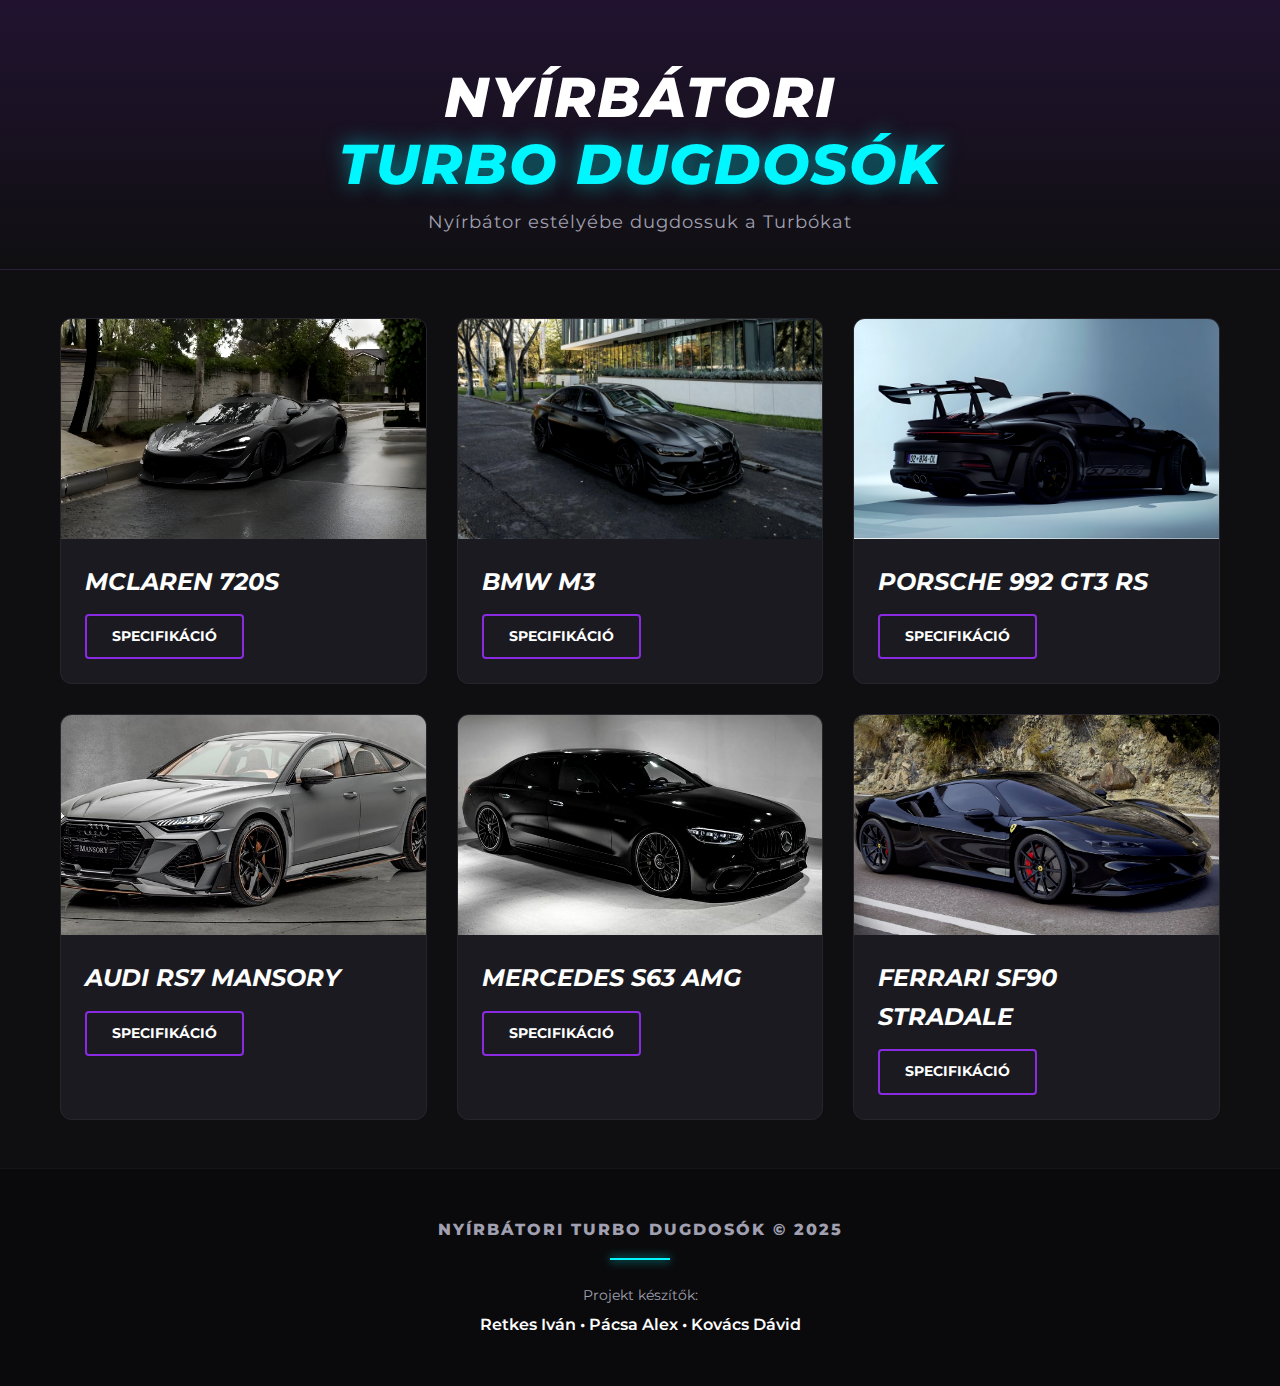
<file: index.html>
<!DOCTYPE html>
<html lang="hu">
<head>
    <meta charset="UTF-8">
    <meta name="viewport" content="width=device-width, initial-scale=1.0">
    <title>Nyírbátori Turbo Dugdosók</title>
    <link rel="stylesheet" href="styles/style.css">

    <link href="https://fonts.googleapis.com/css2?family=Montserrat:wght@400;700;800&display=swap" rel="stylesheet">
</head>
<body>

    <header class="main-header">
        <div class="container">
            <h1>NYÍRBÁTORI <br><span class="highlight">TURBO DUGDOSÓK</span></h1>
            <p>Nyírbátor estélyébe dugdossuk a Turbókat</p>
        </div>
    </header>

    <main>
        <section class="container">
            <div class="gallery-grid">

                <article class="card">
                    <div class="card-image-wrapper">
                        <img src="img.vid/720/mc720.jpg" alt="720 Turbo" data-spec-video="img.vid/720/720.mp4">
                    </div>
                    <div class="card-content">
                        <h2>Mclaren 720s</h2>
                        <div class="card-actions">
                            <a href="#" class="btn specs-btn" data-spec-video="img.vid/720/720.mp4" data-hp="710" data-accel="2.9s" data-top="341 km/h">Specifikáció</a>
                        </div>
                    </div>
                </article>

                <article class="card">
                    <div class="card-image-wrapper">
                        <img src="img.vid/bmwm3/bmwm3.png" alt="BMW M3" data-spec-video="img.vid/bmwm3/bmwm3.mp4">
                    </div>
                    <div class="card-content">
                        <h2>BMW M3</h2>
                        <div class="card-actions">
                            <a href="#" class="btn specs-btn" data-spec-video="img.vid/bmwm3/bmwm3.mp4" data-hp="500" data-accel="3.9s" data-top="290 km/h">Specifikáció</a>
                        </div>
                    </div>
                </article>

                <article class="card">
                    <div class="card-image-wrapper">
                        <img src="img.vid/psc992/psc992.jpg" alt="Porsche 992" data-spec-video="img.vid/psc992/psc992.mp4">
                    </div>
                    <div class="card-content">
                        <h2>Porsche 992 GT3 RS</h2>
                        <div class="card-actions">
                            <a href="#" class="btn specs-btn" data-spec-video="img.vid/psc992/psc992.mp4" data-hp="518" data-accel="3.2s" data-top="312 km/h">Specifikáció</a>
                        </div>
                    </div>
                </article>

                <article class="card">
                    <div class="card-image-wrapper">
                        <img src="img.vid/rs7/rs7.jpg" alt="Audi RS7" data-spec-video="img.vid/rs7/rs7vid.mp4">
                    </div>
                    <div class="card-content">
                        <h2>Audi RS7 Mansory</h2>
                        <div class="card-actions">
                            <a href="#" class="btn specs-btn" data-spec-video="img.vid/rs7/rs7vid.mp4" data-hp="720" data-accel="3.1s" data-top="330 km/h">Specifikáció</a>
                        </div>
                    </div>
                </article>

                <article class="card">
                    <div class="card-image-wrapper">
                        <img src="img.vid/s63/s63.jpg" alt="Mercedes S63" data-spec-video="img.vid/s63/s63.mp4">
                    </div>
                    <div class="card-content">
                        <h2>Mercedes S63 AMG</h2>
                        <div class="card-actions">
                            <a href="#" class="btn specs-btn" data-spec-video="img.vid/s63/s63.mp4" data-hp="603" data-accel="3.5s" data-top="250 km/h">Specifikáció</a>
                        </div>
                    </div>
                </article>

                <article class="card">
                    <div class="card-image-wrapper">
                        <img src="img.vid/sf90/sf90.jpg" alt="Ferrari SF90" data-spec-video="img.vid/sf90/sf90.mp4">
                    </div>
                    <div class="card-content">
                        <h2>Ferrari SF90 Stradale</h2>
                        <div class="card-actions">
                            <a href="#" class="btn specs-btn" data-spec-video="img.vid/sf90/sf90.mp4" data-hp="986" data-accel="2.5s" data-top="340 km/h">Specifikáció</a>
                        </div>
                    </div>
                </article>

            </div>
        </section>

        <div id="specsModal" style="display:none;position:fixed;inset:0;align-items:center;justify-content:center;background:rgba(0,0,0,0.75);z-index:1100;padding:60px 20px;pointer-events:auto;">
            <div id="specsInner" style="background:#070707;color:#fff;border-radius:10px;padding:16px;max-width:900px;width:96%;box-shadow:0 12px 40px rgba(0,0,0,0.7);position:relative;display:flex;gap:22px;align-items:center;max-height:calc(100vh - 140px);overflow:hidden;flex-direction:row;">
                <button id="closeSpecs" style="position:absolute;right:12px;top:12px;background:#fff;color:#000;border-radius:50%;width:36px;height:36px;border:0;cursor:pointer;box-shadow:0 4px 12px rgba(0,0,0,0.4);">✕</button>
                <button id="rotateSpecs" title="Rotate video" style="position:absolute;right:60px;top:12px;background:transparent;color:#fff;border-radius:50%;width:36px;height:36px;border:1px solid rgba(255,255,255,0.08);cursor:pointer;display:flex;align-items:center;justify-content:center;">⤾</button>

                <div id="specsMediaWrap" style="flex:0 0 68%;display:flex;align-items:center;justify-content:center;height:calc(100vh - 220px);">
                    <video id="specsVideo" playsinline muted loop style="width:100%;height:100%;background:#000;border-radius:10px;object-fit:cover;box-shadow:0 10px 30px rgba(0,0,0,0.6);transform:rotate(0deg);transition:transform 200ms ease;max-width:100%;max-height:100%;"></video>
                </div>

                <div id="specsTextWrap" style="flex:0 0 32%;min-width:220px;max-width:320px;padding-left:16px;border-left:1px solid rgba(255,255,255,0.06);display:flex;flex-direction:column;gap:12px;overflow:hidden;">
                    <h3 id="specsTitle" style="margin:0;font-size:1.25rem;font-weight:800;color:#fff"></h3>
                    <div id="specsList" style="font-size:0.98rem;line-height:1.6;color:#e6e6e6;">
                    </div>
                    <div style="margin-top:auto;font-size:0.85rem;color:#a8a8a8;">Bezáráshoz kattints az X-re vagy a háttérre.</div>
                </div>
            </div>
        </div>

        <script>
            (function(){
                const body = document.body;
                const specsModal = document.getElementById('specsModal');
                const specsInner = document.getElementById('specsInner');
                const specsMediaWrap = document.getElementById('specsMediaWrap');
                const specsTextWrap = document.getElementById('specsTextWrap');
                const specsTitle = document.getElementById('specsTitle');
                const specsList = document.getElementById('specsList');
                const specsVideo = document.getElementById('specsVideo');
                const closeSpecs = document.getElementById('closeSpecs');
                const rotateSpecs = document.getElementById('rotateSpecs');
                let _rotation = 0;

                function applyLandscapeLayout(){
                    specsInner.style.flexDirection = 'column';
                    specsInner.style.maxWidth = '1100px';
                    specsInner.style.width = '85%';
                    specsInner.style.maxHeight = '70vh';
                    specsInner.style.overflow = 'hidden';
                    specsInner.style.alignItems = 'stretch';
                    specsInner.style.padding = '18px';

                    specsMediaWrap.style.flex = '0 0 auto';
                    specsMediaWrap.style.height = 'auto';
                    specsMediaWrap.style.display = 'flex';
                    specsMediaWrap.style.alignItems = 'center';
                    specsMediaWrap.style.justifyContent = 'center';
                    specsVideo.style.width = '100%';
                    specsVideo.style.height = 'auto';
                    specsVideo.style.aspectRatio = '16/9';
                    specsVideo.style.maxHeight = '60vh';
                    specsVideo.style.borderRadius = '8px';

                    specsTextWrap.style.flex = '0 0 100%';
                    specsTextWrap.style.minWidth = '0';
                    specsTextWrap.style.paddingLeft = '0';
                    specsTextWrap.style.borderLeft = 'none';
                    specsTextWrap.style.borderTop = '1px solid rgba(255,255,255,0.06)';
                    specsTextWrap.style.paddingTop = '16px';
                    specsTextWrap.style.display = 'flex';
                    specsTextWrap.style.flexDirection = 'column';
                    specsTextWrap.style.alignItems = 'flex-start';
                    specsTextWrap.style.justifyContent = 'flex-start';
                    specsTextWrap.style.gap = '10px';
                    specsTextWrap.style.background = 'linear-gradient(180deg, rgba(255,255,255,0.01), transparent)';

                    specsTitle.style.textAlign = 'left';
                    specsTitle.style.fontSize = '1.15rem';
                    specsList.style.fontSize = '1rem';
                    specsList.style.lineHeight = '1.5';
                    specsList.style.color = '#e6e6e6';
                }

                function applyPortraitLayout(){
                    specsInner.style.flexDirection = 'row';
                    specsInner.style.maxWidth = '900px';
                    specsInner.style.width = '96%';
                    specsInner.style.maxHeight = 'calc(100vh - 140px)';
                    specsInner.style.overflow = 'hidden';

                    specsMediaWrap.style.flex = '0 0 68%';
                    specsMediaWrap.style.height = 'calc(100vh - 220px)';
                    specsVideo.style.width = '100%';
                    specsVideo.style.height = '100%';
                    specsVideo.style.aspectRatio = '';
                    specsVideo.style.maxHeight = '';

                    specsTextWrap.style.flex = '0 0 32%';
                    specsTextWrap.style.minWidth = '220px';
                    specsTextWrap.style.paddingLeft = '16px';
                    specsTextWrap.style.borderLeft = '1px solid rgba(255,255,255,0.06)';
                    specsTextWrap.style.borderTop = 'none';
                    specsTextWrap.style.paddingTop = '0';
                }

                function openSpecs(btn){
                    const card = btn.closest('.card');
                    const title = card.querySelector('h2').innerText;
                    const hp = btn.dataset.hp || '-';
                    const accel = btn.dataset.accel || '-';
                    const top = btn.dataset.top || '-';
                    const video = btn.dataset.specVideo || '';
                    const forcedOrientation = (btn.dataset.orientation || '').toLowerCase();

                    specsTitle.textContent = title;
                    specsList.innerHTML = `
                        <div style="margin-bottom:8px;color:#ffddcc">🔥 Teljesítmény: <strong style=\"color:#fff\">${hp} LE</strong></div>
                        <div style="margin-bottom:8px;color:#cfe8ff">⚡ 0-100 km/h: <strong style=\"color:#fff\">${accel}</strong></div>
                        <div style="margin-bottom:8px;color:#d6ffd6">🏁 Végsebesség: <strong style=\"color:#fff\">${top}</strong></div>
                    `;

                    applyPortraitLayout();

                    if(window._specsMetaHandler){
                        specsVideo.removeEventListener('loadedmetadata', window._specsMetaHandler);
                        window._specsMetaHandler = null;
                    }
                    if(window._specsFallback) { clearTimeout(window._specsFallback); window._specsFallback = null; }
                    if(window._specsEndedHandler){ specsVideo.removeEventListener('ended', window._specsEndedHandler); window._specsEndedHandler = null; }

                    if(video){
                        specsVideo.src = video;
                        specsVideo.currentTime = 0;
                        specsVideo.muted = true;
                        specsVideo.loop = true;
                        specsVideo.setAttribute('loop', '');

                        window._specsEndedHandler = function(){
                            try{ specsVideo.currentTime = 0; specsVideo.play().catch(()=>{}); } catch(e){}
                        };
                        specsVideo.addEventListener('ended', window._specsEndedHandler);

                        if(forcedOrientation === 'landscape'){
                            applyLandscapeLayout();
                            specsVideo.play().catch(()=>{});
                        } else if(forcedOrientation === 'portrait'){
                            applyPortraitLayout();
                            specsVideo.play().catch(()=>{});
                        } else {
                            window._specsMetaHandler = function(){
                                const w = specsVideo.videoWidth || 0;
                                const h = specsVideo.videoHeight || 0;
                                if(w > h){
                                    applyLandscapeLayout();
                                } else {
                                    applyPortraitLayout();
                                }
                                specsVideo.play().catch(()=>{});
                                specsVideo.removeEventListener('loadedmetadata', window._specsMetaHandler);
                                window._specsMetaHandler = null;
                                if(window._specsFallback){ clearTimeout(window._specsFallback); window._specsFallback = null; }
                            };
                            specsVideo.addEventListener('loadedmetadata', window._specsMetaHandler);

                            window._specsFallback = setTimeout(function(){
                                if(!specsVideo.videoWidth || !specsVideo.videoHeight){
                                    applyPortraitLayout();
                                }
                                window._specsFallback = null;
                            }, 300);
                        }
                    } else {
                        applyPortraitLayout();
                    }

                    body.style.overflow = 'hidden';
                    specsModal.style.display = 'flex';
                }

                function closeSpecsModal(){
                    specsVideo.pause(); specsVideo.src = '';
                    if(window._specsEndedHandler){ specsVideo.removeEventListener('ended', window._specsEndedHandler); window._specsEndedHandler = null; }
                    _rotation = 0; specsVideo.style.transform = 'rotate(0deg)'; specsVideo.style.objectFit = 'cover';
                    if(window._specsMetaHandler){ specsVideo.removeEventListener('loadedmetadata', window._specsMetaHandler); window._specsMetaHandler = null; }
                    if(window._specsFallback){ clearTimeout(window._specsFallback); window._specsFallback = null; }
                    specsModal.style.display = 'none';
                    body.style.overflow = '';
                    applyPortraitLayout();
                }

                rotateSpecs.addEventListener('click', function(e){
                    e.stopPropagation();
                    _rotation = (_rotation + 90) % 360;
                    specsVideo.style.transform = 'rotate(' + _rotation + 'deg)';
                    if(_rotation % 180 !== 0){
                        specsVideo.style.objectFit = 'contain';
                        specsVideo.style.width = 'auto';
                        specsVideo.style.height = '100%';
                    } else {
                        specsVideo.style.objectFit = 'cover';
                        specsVideo.style.width = '100%';
                        specsVideo.style.height = '100%';
                    }
                });

                document.querySelectorAll('.specs-btn').forEach(btn => {
                    btn.addEventListener('click', function(e){ e.preventDefault(); openSpecs(this); });
                });

                closeSpecs.addEventListener('click', closeSpecsModal);
                specsModal.addEventListener('click', function(e){ if(e.target === specsModal) closeSpecsModal(); });
                window.addEventListener('blur', function(){ if(!specsVideo.paused) specsVideo.pause(); });
            })();
        </script>
    </main>

    <footer class="main-footer">
        <div class="container">
            <p class="brand">NYÍRBÁTORI TURBO DUGDOSÓK &copy; 2025</p>
            <div class="divider"></div>
            <p class="creators">Projekt készítők:<br> <span>Retkes Iván &bull; Pácsa Alex &bull; Kovács Dávid</span></p>
        </div>
    </footer>

</body>
</html>
</file>
<file: styles/style.css>
:root {
    --bg-color: #0f0f11;
    --card-bg: #1a1a20;
    --primary-color: #8a2be2;
    --accent-color: #00f7ff;
    --text-color: #ffffff;
    --text-muted: #a0a0b0;
    --transition-speed: 0.3s;
}

* {
    margin: 0;
    padding: 0;
    box-sizing: border-box;
}

body {
    font-family: 'Montserrat', sans-serif;
    background-color: var(--bg-color);
    color: var(--text-color);
    line-height: 1.6;
    display: flex;
    flex-direction: column;
    min-height: 100vh;
}

.container {
    max-width: 1200px;
    margin: 0 auto;
    padding: 0 20px;
}

.main-header {
    background: linear-gradient(180deg, rgba(138,43,226,0.15) 0%, rgba(15,15,17,0) 100%);
    padding: 4rem 0 2rem;
    text-align: center;
    border-bottom: 1px solid rgba(255,255,255,0.05);
}

.main-header h1 {
    font-size: 2.5rem;
    text-transform: uppercase;
    letter-spacing: 2px;
    margin-bottom: 0.5rem;
    font-weight: 800;
    font-style: italic;
    line-height: 1.2;
}

@media (min-width: 768px) {
    .main-header h1 {
        font-size: 3.5rem;
    }
}

.main-header .highlight {
    color: var(--accent-color);
    text-shadow: 0 0 20px rgba(0, 247, 255, 0.5);
}

.main-header p {
    color: var(--text-muted);
    font-size: 1.1rem;
    letter-spacing: 1px;
    margin-top: 10px;
}


.gallery-grid {
    display: grid;
    grid-template-columns: 1fr;
    gap: 30px;
    padding: 3rem 0;
}

@media (min-width: 768px) {
    .gallery-grid {
        grid-template-columns: repeat(2, 1fr);
    }
}

@media (min-width: 1024px) {
    .gallery-grid {
        grid-template-columns: repeat(3, 1fr);
    }
}


.card {
    background-color: var(--card-bg);
    border-radius: 12px;
    overflow: hidden;
    display: flex;
    flex-direction: column;
    border: 1px solid rgba(255,255,255,0.05);
    position: relative;
    transition: transform var(--transition-speed) ease, 
                box-shadow var(--transition-speed) ease,
                border-color var(--transition-speed) ease;
}

.card:hover {
    transform: translateY(-8px);
    border-color: var(--primary-color);
    box-shadow: 0 10px 40px rgba(138, 43, 226, 0.25);
}

.card-image-wrapper {
    width: 100%;
    height: 220px;
    overflow: hidden;
    position: relative;
}

.card img {
    width: 100%;
    height: 100%;
    object-fit: cover;
    filter: grayscale(20%) contrast(110%);
    transition: transform 0.6s cubic-bezier(0.25, 0.46, 0.45, 0.94),
                filter 0.3s ease;
}

.card:hover img {
    transform: scale(1.1);
    filter: grayscale(0%) contrast(120%);
}

.badge {
    position: absolute;
    top: 15px;
    right: 15px;
    background-color: rgba(0,0,0,0.85);
    color: var(--accent-color);
    padding: 4px 10px;
    font-size: 0.75rem;
    font-weight: 700;
    border-radius: 4px;
    border: 1px solid var(--accent-color);
    text-transform: uppercase;
    box-shadow: 0 0 10px rgba(0, 247, 255, 0.2);
}

.card-content {
    padding: 1.5rem;
    display: flex;
    flex-direction: column;
    flex-grow: 1;
}

.card h2 {
    color: white;
    font-size: 1.5rem;
    margin-bottom: 0.8rem;
    text-transform: uppercase;
    font-weight: 700;
    font-style: italic;
}

.card p {
    color: var(--text-muted);
    font-size: 0.9rem;
    margin-bottom: 25px;
    flex-grow: 1;
}

.btn {
    display: inline-block;
    background: transparent;
    color: var(--text-color);
    padding: 10px 25px;
    text-decoration: none;
    border: 2px solid var(--primary-color);
    border-radius: 4px;
    text-align: center;
    font-weight: 700;
    text-transform: uppercase;
    font-size: 0.85rem;
    align-self: flex-start;
    transition: all 0.3s ease;
}

.btn:hover {
    background-color: var(--primary-color);
    box-shadow: 0 0 20px var(--primary-color);
    transform: scale(1.02);
}

.main-footer {
    background-color: #0a0a0c;
    color: white;
    padding: 3rem 0;
    text-align: center;
    margin-top: auto;
    border-top: 1px solid rgba(255,255,255,0.05);
}

.brand {
    font-weight: 800;
    letter-spacing: 2px;
    margin-bottom: 1rem;
    color: var(--text-muted);
    text-transform: uppercase;
}

.divider {
    height: 2px;
    width: 60px;
    background-color: var(--accent-color);
    margin: 0 auto 1.5rem auto;
    box-shadow: 0 0 10px var(--accent-color);
}

.creators {
    font-size: 0.9rem;
    color: var(--text-muted);
}

.creators span {
    color: white;
    font-weight: 600;
    display: block;
    margin-top: 5px;
    font-size: 1rem;
}
</file>
